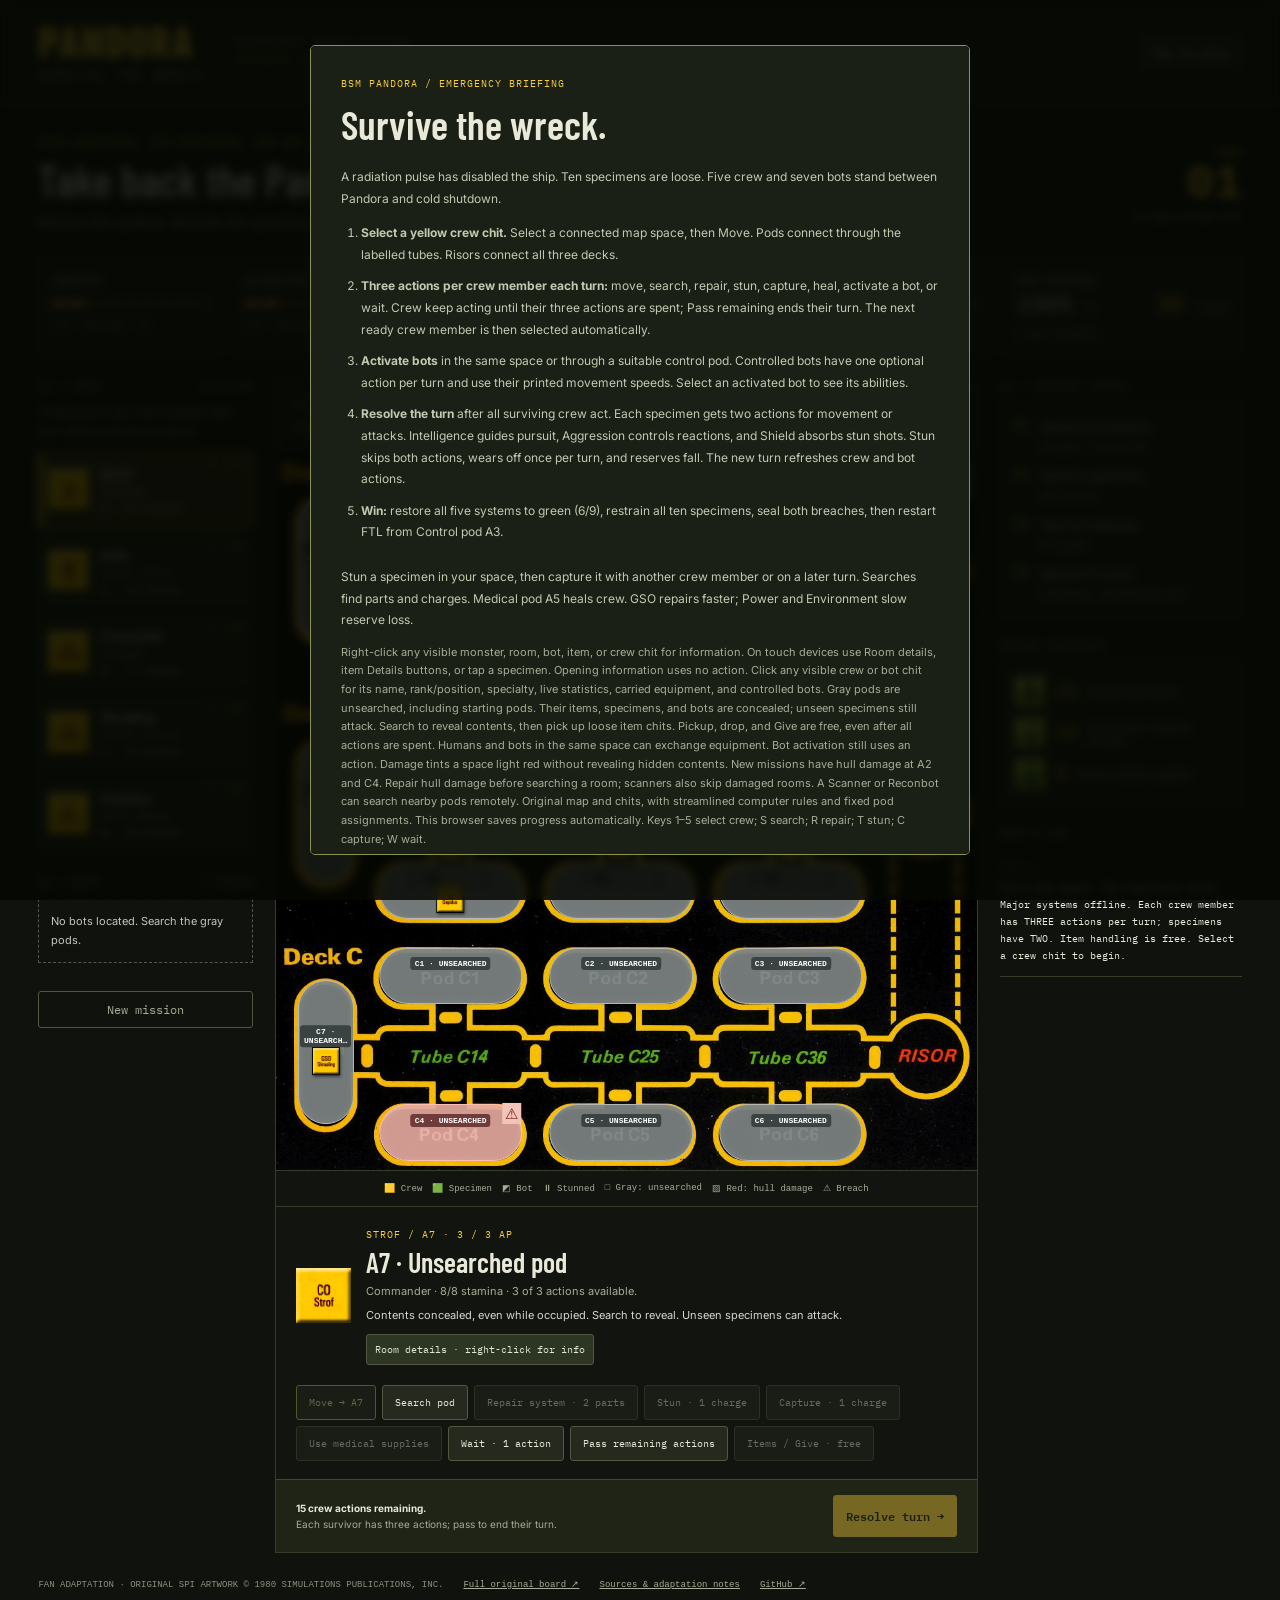
<file: index.html>
<!doctype html><html lang="en"><head><meta charset="utf-8"><meta name="viewport" content="width=device-width,initial-scale=1"><meta name="description" content="A browser survival game with the original Pandora board, crew and specimen chits, and seven bots."><title>Pandora: Survive the Wreck</title><link rel="stylesheet" href="style.css?v=6"></head><body>
<header><a href="./" class="wordmark">PANDORA<span>SURVIVE THE WRECK</span></a><div class="edition">BIOLOGICAL SURVEY MISSION<br><b>DISTRESS SIGNAL ACTIVE · 339317987 714</b></div><button id="help">How to play</button></header>
<main><section class="heading"><div><div class="kicker">FIVE SURVIVORS. TEN SPECIMENS. ONE WAY HOME.</div><h1>Take back the Pandora.</h1><p>Restore the systems. Restrain the specimens. Survive the wreck.</p></div><div id="round"></div></section><div id="systems"></div><div class="layout">
<aside class="roster"><div class="label">01 / CREW <span id="crew-count"></span></div><p class="hint">Three actions per crew member, each turn. Click a chit for its record.</p><div id="crew"></div><div class="label bot-title">02 / BOTS <span>7 CHASSIS</span></div><div id="bots"></div><button id="new" class="quiet">New mission</button></aside>
<section class="center"><div class="map-heading"><div><div class="label">03 / ORIGINAL SHIP SCHEMATIC</div><small>Select a space, then Move. Right-click a room or chit for details.</small></div><div id="tabs"></div></div><div id="viewport"><div id="board"><img class="map-art" src="assets/ship-board.jpg" alt="Original Pandora map with decks A, B, and C, seven pods and three tubes on each deck, and connected risors."><div id="spaces"></div></div></div><div class="legend"><span>🟨 Crew</span><span>🟩 Specimen</span><span>◩ Bot</span><span>⏸ Stunned</span><span>□ Gray: unsearched</span><span>▨ Red: hull damage</span><span>⚠ Breach</span></div><div id="location"></div><div id="actions"></div><div class="turn-bar"><div id="turn-hint"></div><button id="end" class="primary">Resolve turn →</button></div></section>
<aside class="status"><div class="label">04 / MISSION STATUS</div><div id="objectives" class="card"></div><div class="label">SHARED EQUIPMENT</div><div id="inventory" class="card"></div><div class="label">SHIP’S LOG</div><div id="log" aria-live="polite"></div></aside></div>
<footer><span>FAN ADAPTATION · ORIGINAL SPI ARTWORK © 1980 SIMULATIONS PUBLICATIONS, INC.</span><a href="assets/original-board.jpg" target="_blank" rel="noopener">Full original board ↗</a><a href="credits.html">Sources & adaptation notes</a><a href="https://github.com/drtacticon/pandora-survive-the-wreck">GitHub ↗</a></footer></main>
<dialog id="brief"><div class="kicker">BSM PANDORA / EMERGENCY BRIEFING</div><h2>Survive the wreck.</h2><p>A radiation pulse has disabled the ship. Ten specimens are loose. Five crew and seven bots stand between Pandora and cold shutdown.</p><ol><li><b>Select a yellow crew chit.</b> Select a connected map space, then Move. Pods connect through the labelled tubes. Risors connect all three decks.</li><li><b>Three actions per crew member each turn:</b> move, search, repair, stun, capture, heal, activate a bot, or wait. Crew keep acting until their three actions are spent; Pass remaining ends their turn. The next ready crew member is then selected automatically.</li><li><b>Activate bots</b> in the same space or through a suitable control pod. Controlled bots have one optional action per turn and use their printed movement speeds. Select an activated bot to see its abilities.</li><li><b>Resolve the turn</b> after all surviving crew act. Each specimen gets two actions for movement or attacks. Intelligence guides pursuit, Aggression controls reactions, and Shield absorbs stun shots. Stun skips both actions, wears off once per turn, and reserves fall. The new turn refreshes crew and bot actions.</li><li><b>Win:</b> restore all five systems to green (6/9), restrain all ten specimens, seal both breaches, then restart FTL from Control pod A3.</li></ol><p>Stun a specimen in your space, then capture it with another crew member or on a later turn. Searches find parts and charges. Medical pod A5 heals crew. GSO repairs faster; Power and Environment slow reserve loss.</p><p class="hint">Right-click any visible monster, room, bot, item, or crew chit for information. On touch devices use Room details, item Details buttons, or tap a specimen. Opening information uses no action. Click any visible crew or bot chit for its name, rank/position, specialty, live statistics, carried equipment, and controlled bots. Gray pods are unsearched, including starting pods. Their items, specimens, and bots are concealed; unseen specimens still attack. Search to reveal contents, then pick up loose item chits. Pickup, drop, and Give are free, even after all actions are spent. Humans and bots in the same space can exchange equipment. Bot activation still uses an action. Damage tints a space light red without revealing hidden contents. New missions have hull damage at A2 and C4. Repair hull damage before searching a room; scanners also skip damaged rooms. A Scanner or Reconbot can search nearby pods remotely. Original map and chits, with streamlined computer rules and fixed pod assignments. This browser saves progress automatically. Keys 1–5 select crew; S search; R repair; T stun; C capture; W wait.</p><button id="close" class="primary">Return to ship →</button></dialog>
<dialog id="new-dialog"><h2>New mission</h2><p>This replaces the current mission in this browser.</p><label>Shutdown reserve <select id="difficulty"><option value="30">Survival · 30 ticks</option><option value="20">Short clock · 20 ticks</option></select></label><div class="dialog-actions"><button id="cancel-new">Cancel</button><button id="confirm-new" class="primary">Start mission</button></div></dialog><dialog id="unit-dialog" aria-labelledby="unit-name"><div id="unit-content"></div></dialog><dialog id="info-dialog" aria-labelledby="info-name"><div id="info-content"></div></dialog><script src="engine.js?v=6"></script><script src="details.js?v=6"></script><script src="game.js?v=6"></script></body></html>
</file>
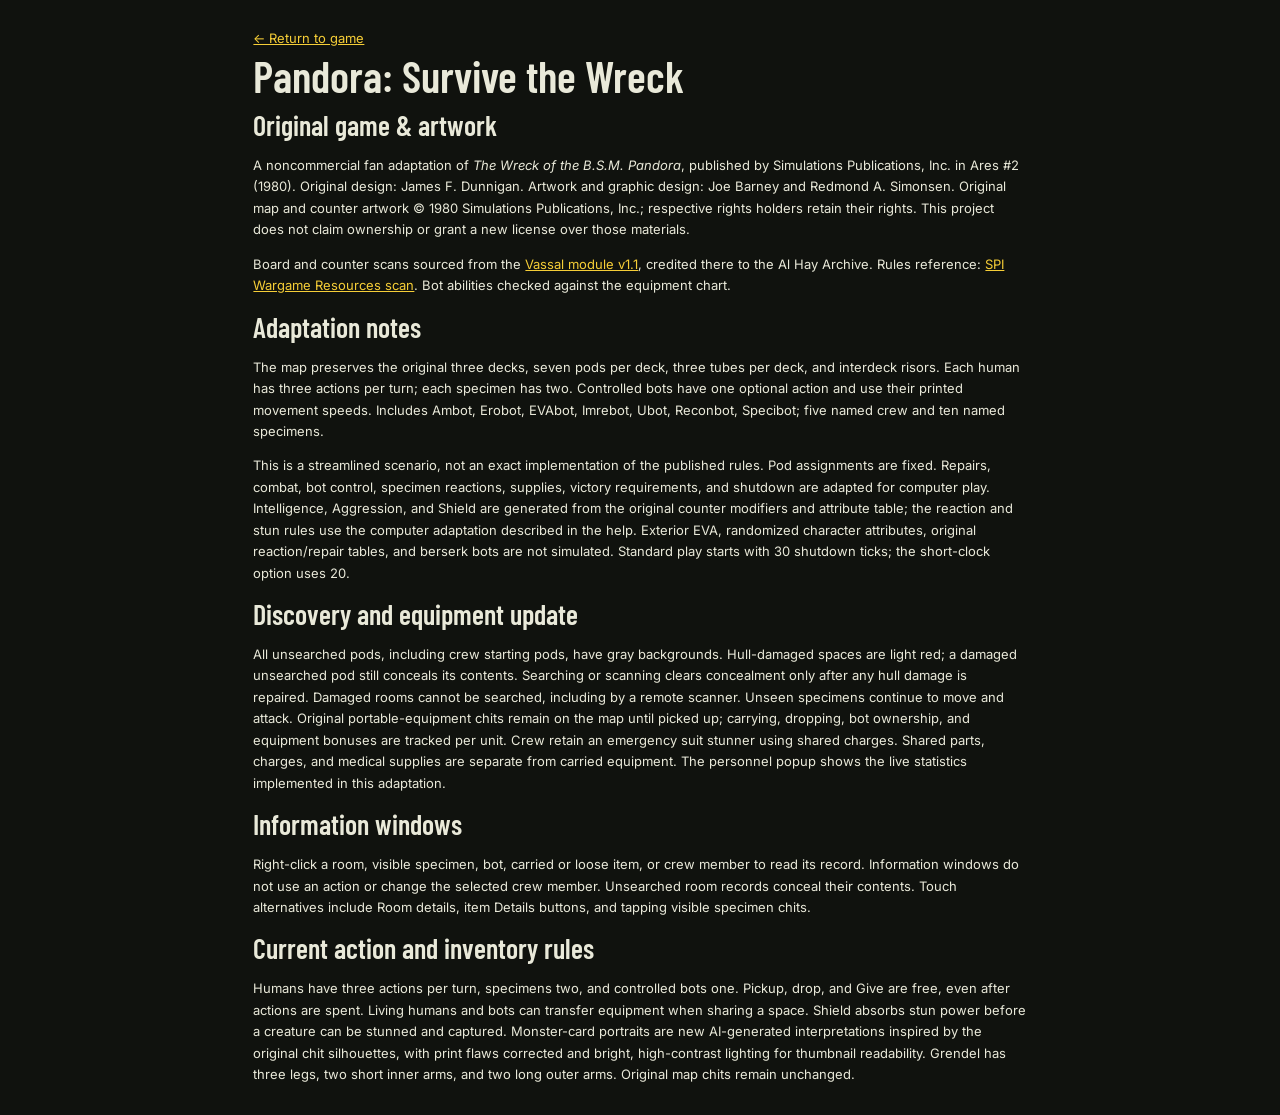
<file: credits.html>
<!doctype html><html lang="en"><head><meta charset="utf-8"><meta name="viewport" content="width=device-width,initial-scale=1"><title>Sources · Pandora: Survive the Wreck</title><link rel="stylesheet" href="style.css"></head><body><main style="max-width:850px"><a href="./">← Return to game</a><h1>Pandora: Survive the Wreck</h1><h2>Original game & artwork</h2><p>A noncommercial fan adaptation of <i>The Wreck of the B.S.M. Pandora</i>, published by Simulations Publications, Inc. in Ares #2 (1980). Original design: James F. Dunnigan. Artwork and graphic design: Joe Barney and Redmond A. Simonsen. Original map and counter artwork © 1980 Simulations Publications, Inc.; respective rights holders retain their rights. This project does not claim ownership or grant a new license over those materials.</p><p>Board and counter scans sourced from the <a href="https://vassalengine.org/wiki_old/wiki/Module:The_Wreck_of_the_B.S.M._Pandora">Vassal module v1.1</a>, credited there to the Al Hay Archive. Rules reference: <a href="https://www.spigames.net/PDFv2/WreckoftheBSMPandora.pdf">SPI Wargame Resources scan</a>. Bot abilities checked against the equipment chart.</p><h2>Adaptation notes</h2><p>The map preserves the original three decks, seven pods per deck, three tubes per deck, and interdeck risors. Each human has three actions per turn; each specimen has two. Controlled bots have one optional action and use their printed movement speeds. Includes Ambot, Erobot, EVAbot, Imrebot, Ubot, Reconbot, Specibot; five named crew and ten named specimens.</p><p>This is a streamlined scenario, not an exact implementation of the published rules. Pod assignments are fixed. Repairs, combat, bot control, specimen reactions, supplies, victory requirements, and shutdown are adapted for computer play. Intelligence, Aggression, and Shield are generated from the original counter modifiers and attribute table; the reaction and stun rules use the computer adaptation described in the help. Exterior EVA, randomized character attributes, original reaction/repair tables, and berserk bots are not simulated. Standard play starts with 30 shutdown ticks; the short-clock option uses 20.</p><h2>Discovery and equipment update</h2><p>All unsearched pods, including crew starting pods, have gray backgrounds. Hull-damaged spaces are light red; a damaged unsearched pod still conceals its contents. Searching or scanning clears concealment only after any hull damage is repaired. Damaged rooms cannot be searched, including by a remote scanner. Unseen specimens continue to move and attack. Original portable-equipment chits remain on the map until picked up; carrying, dropping, bot ownership, and equipment bonuses are tracked per unit. Crew retain an emergency suit stunner using shared charges. Shared parts, charges, and medical supplies are separate from carried equipment. The personnel popup shows the live statistics implemented in this adaptation.</p><h2>Information windows</h2><p>Right-click a room, visible specimen, bot, carried or loose item, or crew member to read its record. Information windows do not use an action or change the selected crew member. Unsearched room records conceal their contents. Touch alternatives include Room details, item Details buttons, and tapping visible specimen chits.</p><h2>Current action and inventory rules</h2><p>Humans have three actions per turn, specimens two, and controlled bots one. Pickup, drop, and Give are free, even after actions are spent. Living humans and bots can transfer equipment when sharing a space. Shield absorbs stun power before a creature can be stunned and captured. Monster-card portraits are new AI-generated interpretations inspired by the original chit silhouettes, with print flaws corrected and bright, high-contrast lighting for thumbnail readability. Grendel has three legs, two short inner arms, and two long outer arms. Original map chits remain unchanged.</p></main></body></html>
</file>
<file: style.css>
@import url('https://fonts.googleapis.com/css2?family=Barlow+Condensed:wght@500;600;700;800&family=IBM+Plex+Mono:wght@400;500&family=Inter:wght@400;500;600&display=swap');
:root{color-scheme:dark;--bg:#10120e;--panel:#191c15;--line:#383c2b;--text:#e9e9d9;--muted:#a6ac95;--gold:#f6ce37;--green:#93b735}*{box-sizing:border-box}body{margin:0;background:var(--bg);color:var(--text);font:13px Inter,Arial,sans-serif}button,select{font:12px 'IBM Plex Mono',monospace;color:var(--text);border:1px solid #535742;background:#25291e;padding:10px 12px;border-radius:3px}button{cursor:pointer;touch-action:manipulation}button:hover:enabled{background:#3a4029;border-color:var(--gold)}button:focus-visible,a:focus-visible{outline:3px solid #fff;outline-offset:3px}button:disabled{opacity:.4;cursor:default}a{color:var(--gold)}header{display:flex;align-items:center;gap:32px;padding:22px 3%;border-bottom:1px solid var(--line);background:#15180f}.wordmark{font:800 44px/.85 'Barlow Condensed',Impact,sans-serif;letter-spacing:1px;text-decoration:none}.wordmark span{font:11px 'IBM Plex Mono',monospace;display:block;letter-spacing:2.7px;margin-top:9px;color:var(--text)}.edition{color:var(--muted);font:10px/1.8 monospace;letter-spacing:1px}.edition b{color:var(--green);font-weight:400}header>button{margin-left:auto}main{max-width:1780px;padding:30px 3% 16px;margin:auto}.heading{display:flex;align-items:center;justify-content:space-between;margin-bottom:24px}.kicker{font:10px/1.5 'IBM Plex Mono',monospace;letter-spacing:1px;color:var(--gold)}h1{font:600 44px/1 'Barlow Condensed',Impact,sans-serif;margin:8px 0 10px}p{line-height:1.65}.heading p{color:var(--muted);margin:0}#round{text-align:right;font:11px monospace;color:var(--gold)}#round strong{font-size:46px;display:block}#round small{font-size:9px;color:var(--muted)}#systems{display:grid;grid-template-columns:repeat(5,1fr) 1.3fr;gap:9px;margin-bottom:26px}.system{padding:13px;background:var(--panel);border:1px solid var(--line)}.system>span{font:10px monospace;color:#cccdbb}.segments{display:flex;gap:3px;margin:12px 0 8px}.segments i{background:#393d2d;height:7px;flex:1}.segments .lit{background:#db8d38}.online .lit{background:var(--green)}.system>small{color:var(--muted);font:9px monospace}.reserve strong{display:block;font:23px monospace;margin:5px 0}.reserve strong small{font-size:10px;color:var(--muted)}.reserve em{float:right;font-style:normal;color:var(--gold)}.layout{display:grid;grid-template-columns:215px minmax(430px,1fr) 242px;gap:22px;align-items:start}.label{font:10px 'IBM Plex Mono',monospace;letter-spacing:.8px;color:var(--muted);display:flex;justify-content:space-between;gap:5px;margin-bottom:10px}.label span{font-size:9px}.hint{font-size:11px;color:var(--muted);line-height:1.7;margin:0 0 13px}.crew-card{position:relative;display:flex;align-items:center;gap:10px;width:100%;padding:12px 9px;text-align:left;margin-bottom:7px;background:#1b1e16;border-color:var(--line)}.crew-card img{width:42px;height:42px}.crew-card div{flex:1;min-width:0}.crew-card b{font:600 13px Inter,sans-serif;display:block}.crew-card small{display:block;font-size:9px;color:var(--muted);margin-top:4px}.crew-card span{font-size:9px;color:#d4cf9d;display:block;margin-top:6px}.crew-card em{position:absolute;right:7px;top:7px;font:8px monospace;color:var(--gold);font-style:normal}.crew-card.active,.bot-card.active{border-color:var(--gold);background:#32321c;box-shadow:inset 3px 0 var(--gold)}.spent:not(.active){opacity:.58}.bot-title{margin-top:25px}.bot-card{display:flex;align-items:center;gap:10px;width:100%;padding:8px;text-align:left;margin-bottom:5px;background:var(--panel);border-color:var(--line)}.bot-card:disabled{opacity:.65}.bot-card img{width:34px;height:34px}.bot-card b{font:11px monospace;display:block}.bot-card small{font:9px monospace;color:var(--muted);display:block;margin-top:5px}.quiet{background:transparent;width:100%;margin-top:15px;color:var(--muted)}.center{border:1px solid var(--line);background:#12150f;min-width:0}.map-heading{display:flex;align-items:center;justify-content:space-between;padding:17px;gap:10px;border-bottom:1px solid var(--line)}.map-heading .label{margin:0 0 6px}.map-heading small{font-size:10px;color:var(--muted)}#tabs{display:flex;gap:3px;flex-shrink:0}#tabs button{padding:8px 10px;font-size:10px}.selected{color:var(--gold);border-color:var(--gold)}#viewport{position:relative;overflow:hidden;aspect-ratio:1093/1122;background:#030403}#viewport.single{aspect-ratio:1093/377}#board{position:absolute;top:0;left:0;width:100%;aspect-ratio:1093/1122}.map-art{display:block;width:100%;height:100%;object-fit:fill}#spaces{position:absolute;inset:0}.space{position:absolute;transform:translate(-50%,-50%);height:7.8%;width:20.5%;border:1px solid transparent;background:transparent;padding:0;border-radius:30px;display:flex;flex-direction:column;align-items:center;justify-content:flex-end;color:var(--text)}.space:hover:enabled{background:#ffff9922;border-color:#ddd390}.space.pod{padding-bottom:.7%}.space.tube{height:7.5%;width:20.5%;border-radius:7px}.space.risor{height:10%;width:10.5%;border-radius:50%}.space.pod[data-space$="7"]{height:20%;width:8%;justify-content:center}.space.reachable{border:2px dashed #a6d74b99;background:#bdf23a0b}.space.inspected{border:2px solid #ffffffc9;background:#ffffff10;box-shadow:0 0 12px #fff3}.space.occupied:not(.inspected){border-color:var(--gold)}.pod-type{color:#f8d747;font:8px monospace;background:#111b;border-radius:3px;padding:2px 4px;max-width:95%;white-space:nowrap;text-overflow:ellipsis;overflow:hidden}.space[data-space$="7"] .pod-type{white-space:normal;font-size:7px}.token-tray{display:flex;align-items:center;justify-content:center;gap:3px;max-width:100%;flex-wrap:wrap;min-height:28px}.counter{width:clamp(18px,2.2vw,32px);height:clamp(18px,2.2vw,32px);border:1px solid #000;box-shadow:1px 2px 3px #0009;object-fit:contain;vertical-align:middle}.counter.dormant{filter:grayscale(.65);opacity:.7}.counter.done{opacity:.55}.spec-counter{position:relative;display:inline-flex}.stunned img{filter:saturate(.3)}.spec-counter>span{position:absolute;right:-2px;bottom:-4px;background:#10254a;color:#fff;font:12px monospace}.breach{position:absolute;top:-2px;right:0;color:#ff6d38;background:#090a07;padding:1px 3px;font-size:15px}.legend{display:flex;justify-content:center;gap:18px;padding:12px 6px;font:9px monospace;color:var(--muted);border-top:1px solid var(--line)}#location{padding:20px;display:flex;gap:15px;align-items:center;border-top:1px solid var(--line)}#location>img{width:55px;height:55px}h2{font:600 28px 'Barlow Condensed',sans-serif;margin:3px 0}#location p{font-size:11px;color:var(--muted);margin:0}#actions,.dialog-actions{display:flex;gap:6px;flex-wrap:wrap;padding:0 20px 18px}#actions button{font-size:10px}.primary{color:#161b0a;background:var(--gold);border-color:var(--gold);font-weight:600}.primary:hover:enabled{color:#000;background:#ffe67a}.move-button{border-color:#a9bc5d;color:#d5e79c}.bot-controls{width:100%;border-top:1px solid var(--line);padding-top:13px;display:flex;gap:6px;flex-wrap:wrap}.bot-controls>span{width:100%;color:var(--muted);font:9px monospace;margin-bottom:3px}.turn-bar{display:flex;gap:14px;align-items:center;justify-content:space-between;padding:15px 20px;background:#202417;border-top:1px solid #41472d}#turn-hint{font-size:10px;color:var(--muted);line-height:1.6}#turn-hint b{color:var(--text);display:block}.turn-bar button{flex-shrink:0}.card{border:1px solid var(--line);background:var(--panel);padding:14px;margin-bottom:22px}.objective{display:flex;gap:12px;margin:12px 0}.objective:first-child{margin-top:0}.objective:last-child{margin-bottom:0}.objective>span{font:12px monospace;color:var(--gold);padding-top:2px}.objective p{margin:0;font-size:11px}.objective small{display:block;color:var(--muted);font-size:9px;margin-top:4px}.complete>span{color:var(--green)}#inventory>div{display:flex;align-items:center;gap:10px;margin-bottom:10px}#inventory>div:last-child{margin-bottom:0}#inventory img{width:31px;height:31px}#inventory b{font:18px monospace;color:var(--gold)}#inventory span{font-size:10px;color:var(--muted)}#log{max-height:580px;overflow:auto;scrollbar-width:thin}#log p{margin:0;padding:12px 0;border-bottom:1px solid var(--line);font:10px/1.7 'IBM Plex Mono',monospace;color:var(--muted)}#log p:first-child{color:var(--text)}#log time{display:block;font-size:8px;color:var(--green);margin-bottom:4px}footer{display:flex;gap:20px;flex-wrap:wrap;padding:25px 0 8px;color:#8a907c;font:9px/1.7 monospace}footer a{color:var(--muted)}dialog{background:#1b2016;color:var(--text);border:1px solid #89924f;border-radius:5px;padding:30px;max-width:660px;max-height:90vh;overflow:auto}dialog::backdrop{background:#050703dd;backdrop-filter:blur(5px)}dialog h2{font-size:40px;margin:9px 0 18px}dialog p,dialog li{font-size:12px;color:#c3c8b1;line-height:1.8}dialog li{padding-bottom:10px}dialog ol{padding-left:20px}dialog>.primary{width:100%}dialog label{display:grid;gap:10px}.dialog-actions{padding:20px 0 0}
@media(min-width:1600px){.counter{width:35px;height:35px}.pod-type{font-size:10px}}@media(max-width:1200px){.layout{grid-template-columns:190px minmax(400px,1fr);gap:16px}.status{grid-column:1/-1;display:grid;grid-template-columns:1fr 1fr 1.4fr;gap:14px}.status>.label{display:none}#log{max-height:260px}#systems{grid-template-columns:repeat(3,1fr)}.counter{width:30px;height:30px}.pod-type{font-size:9px}}@media(max-width:700px){header{padding:18px;gap:12px}.wordmark{font-size:35px}.wordmark span{font-size:8px;letter-spacing:2px}.edition{display:none}main{padding:22px 12px}.heading{gap:15px}h1{font-size:35px}.kicker{font-size:8px}.heading p{font-size:10px}#round strong{font-size:35px}#systems{gap:5px;margin-bottom:18px}.system{padding:9px}.system>span,.system>small{font-size:8px}.reserve strong{font-size:18px}.reserve strong small{font-size:8px}.layout{display:flex;flex-direction:column}.roster{width:100%;display:grid;grid-template-columns:repeat(5,1fr);gap:5px}.roster>.label,.roster>.hint{grid-column:1/-1}.roster>.hint{margin-bottom:0}#crew{display:contents}.crew-card{display:block;padding:8px 4px;text-align:center;min-height:120px;margin:0}.crew-card img{width:38px;height:38px;margin:4px}.crew-card b{font-size:10px;overflow:hidden;text-overflow:ellipsis}.crew-card small{font-size:7px;min-height:18px}.crew-card span{font-size:7px}.crew-card em{position:static;display:block;margin-top:4px}.bot-title{margin-top:12px}#bots{grid-column:1/-1;display:grid;grid-template-columns:repeat(4,1fr);gap:4px}.bot-card{display:block;text-align:center;padding:6px 3px;margin:0}.bot-card img{width:30px;height:30px}.bot-card b{font-size:9px}.bot-card small{font-size:7px}.quiet{grid-column:1/-1;margin:5px 0}.center{width:100%}.map-heading{padding:12px;display:block}#tabs{margin-top:10px}.map-heading small{font-size:9px}.counter{width:20px;height:20px}.token-tray{gap:1px;min-height:19px}.pod-type{font-size:6px;padding:1px 2px}.space[data-space$="7"] .pod-type{display:none}.breach{font-size:10px}.legend{gap:10px;font-size:7px}#location{padding:15px}#location h2{font-size:25px}#location p{font-size:10px}#actions{padding:0 12px 15px}#actions button{padding:10px;font-size:9px}.turn-bar{padding:12px}.turn-bar button{font-size:10px;padding:10px}#turn-hint{font-size:9px}.status{display:grid;grid-template-columns:1fr 1fr;width:100%}.status .card{margin:0}#log{grid-column:1/-1;max-height:240px}.objective{gap:8px}.objective p{font-size:10px}.objective small{font-size:8px}dialog{padding:22px;margin:auto 10px}footer{gap:12px;font-size:8px}}

/* Discovery, equipment, and personnel records. */
.space.fog{background:#7b8080f0;border:1px solid #b5baba;color:white;box-shadow:inset 0 0 10px #ffffff15}
.space.fog:hover:enabled{background:#8c9191f5}
.space.fog .pod-type{color:#fff;background:#333a3adb;font-weight:600;font-size:8px}
.space.hull-damage{background:#e5aaa0e8;border-color:#ffc0b5}
.space.hull-damage:hover:enabled{background:#efb9aef5}
.space.hull-damage .breach{color:#761c17;background:#f2c4ba}
.space.hull-damage .pod-type{background:#622e2dde;color:#fff}
.space.inspected{border:2px solid white;box-shadow:0 0 9px #fff6}
.space.reachable:not(.inspected){border:2px dashed #d1eb8a}
.space .person{cursor:help;position:relative;z-index:2}
.space .person:hover{outline:2px solid white;transform:scale(1.13)}
.counter.loose-item{width:23px;height:23px;border-color:#ded8b5}
.token-tray{gap:2px}
.hidden-bots{border:1px dashed #53574c;padding:12px;color:#c0c6bc}
.inspect-active{padding:0;border:none;background:transparent;flex-shrink:0}
.inspect-active img{width:55px;height:55px;display:block}
.fog-note{color:#d2d7d3!important;margin-top:6px!important}
.legend{flex-wrap:wrap;gap:10px}
.floor-items{width:100%;border-top:1px solid var(--line);padding-top:14px;display:grid;gap:8px}
.floor-items>span{font:9px monospace;color:var(--muted)}
.floor-item,.equipment-row,.controlled-record{display:flex;align-items:center;gap:12px;text-align:left;padding:10px;background:#242a20;border:1px solid #464c39}
.floor-item img,.equipment-row img,.controlled-record img{width:40px;height:40px;flex-shrink:0;object-fit:contain}
.floor-item>div,.equipment-row>div,.controlled-record>div{flex:1}
.floor-item b,.equipment-row b,.controlled-record b{display:block;font-size:12px;color:#eeeeda}
.floor-item small,.equipment-row small,.controlled-record small{display:block;font-size:10px;line-height:1.6;color:#b9c3ab;margin-top:4px}
#unit-dialog{width:min(620px,calc(100vw - 28px))}
.unit-profile-heading{display:flex;align-items:center;gap:20px;border-bottom:1px solid #535b42;padding-bottom:20px}
.unit-profile-heading>img{width:76px;height:76px;image-rendering:auto}
.unit-profile-heading h2{margin:4px 0;font-size:38px}
.unit-profile-heading p{margin:0;color:#d8dccb}
.profile-specialty{margin:18px 0}
.profile-specialty>span{font:10px monospace;text-transform:uppercase;color:var(--gold);letter-spacing:1px}
.profile-specialty p{margin:4px 0}
.profile-stats{display:grid;grid-template-columns:repeat(3,1fr);gap:8px;margin:0 0 18px}
.profile-stats>div{padding:12px 8px;background:#2a3022;border:1px solid #4d553b}
.profile-stats dt{text-transform:uppercase;font:9px monospace;color:#bcc8a4;letter-spacing:1px;margin-bottom:7px}
.profile-stats dd{margin:0;font:12px monospace;color:white}
#unit-dialog h3{font:12px monospace;text-transform:uppercase;color:var(--gold);margin:22px 0 10px}
#unit-dialog .equipment-row,#unit-dialog .controlled-record{margin-bottom:7px}
#unit-dialog .equipment-row button{font-size:10px;padding:8px}
#unit-dialog .empty{font-size:11px;color:#afbca3;margin:5px 0}
.built-in{font:11px/1.7 monospace;padding:10px;border:1px dashed #69734e}
.profile-note{font-size:10px!important;border-top:1px solid #414935;padding-top:14px;margin-top:18px}
.signal-icon{font-size:28px;width:40px;text-align:center;color:#b9c3ab}
#unit-dialog .dialog-actions{padding:12px 0 0;justify-content:flex-end}
@media(max-width:700px){.counter.loose-item{width:16px;height:16px}.space.fog .pod-type{font-size:6px}.space.pod[data-space$="7"] .pod-type{display:block;font-size:5px;padding:1px;white-space:normal}.profile-stats{grid-template-columns:repeat(2,1fr)}.unit-profile-heading{gap:12px}.unit-profile-heading>img{width:60px;height:60px}.unit-profile-heading h2{font-size:32px}.floor-item{gap:8px;padding:8px}.floor-item img{width:30px;height:30px}.floor-item b{font-size:10px}.floor-item small{font-size:9px}}

.profile-dismiss{position:absolute;right:9px;top:9px;padding:3px 9px;font:24px/1.2 monospace;background:#303827;color:#eeeeda;border:1px solid #65734e;z-index:2}.unit-profile-heading{padding-right:14px}

/* Context records and touch equivalents. */
#info-dialog{width:min(620px,calc(100vw - 28px))}
#info-dialog h3{font:12px monospace;text-transform:uppercase;color:var(--gold);margin:22px 0 10px}
#info-dialog .empty{font-size:11px;color:#b7c3aa;line-height:1.8}
#info-dialog .dialog-actions{padding:16px 0 0;justify-content:flex-end}
.room-record-icon{display:grid;place-items:center;font:70px/1 monospace;color:var(--gold);width:76px;flex-shrink:0}
.damage-warning{background:#66322d;color:#ffe0d7!important;padding:12px;border:1px solid #e6a498;font-weight:600}
.record-link{display:flex;align-items:center;gap:12px;width:100%;padding:10px;margin-bottom:7px;text-align:left;background:#252d20}
.record-link img{width:40px;height:40px;flex-shrink:0}
.record-link span{font:12px monospace}.record-link small{display:block;color:#b9c8a7;font-size:10px;margin-top:5px}
.room-details-button{margin-top:10px;font-size:10px;padding:8px;color:#e2e7d4;background:#2d3523}
.item-actions{display:flex;gap:5px;flex-wrap:wrap;flex:0 0 auto!important;max-width:140px}
.counter[data-specimen],.counter[data-item]{cursor:help}
@media(max-width:700px){.item-actions{flex-direction:column;max-width:65px}.room-record-icon{font-size:50px;width:55px}.room-details-button{font-size:9px}.record-link span{font-size:11px}}

/* Three-action crew, free transfers, and specimen portraits. */
.equipment-row{flex-wrap:wrap}.equipment-transfer{display:flex;gap:10px;align-items:end;flex:1 0 100%!important;width:100%;border-top:1px solid #48513d;padding-top:10px}.equipment-transfer label{display:grid;gap:5px;flex:1;color:#c9d4bb;font:10px monospace}.equipment-transfer select{width:100%;font-size:11px;min-height:36px}.equipment-transfer button{flex-shrink:0;padding:10px;font-size:10px}
#info-dialog.specimen-card{width:min(700px,calc(100vw - 28px))}.specimen-card .unit-profile-heading>img{width:180px;height:220px;object-fit:contain;border:1px solid #a9b59b;background:#172a3a}.specimen-card .unit-profile-heading h2{font-size:44px}.specimen-card .profile-stats>div:nth-child(-n+3){border-color:#8b8750;background:#363c24}.specimen-card .profile-stats>div:nth-child(-n+3) dd{font-size:22px;color:#f5df8e}.specimen-original{display:flex;align-items:center;gap:14px;margin-top:15px;padding:12px;background:#242c1d;color:#b9c8a7;font:10px/1.7 monospace}.specimen-original img{width:60px;height:60px;flex-shrink:0}
@media(max-width:700px){.specimen-card .unit-profile-heading>img{width:120px;height:150px}.specimen-card .unit-profile-heading h2{font-size:34px}.equipment-transfer{gap:7px}.equipment-transfer select{font-size:10px}.specimen-card .profile-stats{grid-template-columns:repeat(3,1fr)}.specimen-card .profile-stats dd{font-size:10px}.specimen-card .profile-stats>div:nth-child(-n+3) dd{font-size:18px}}
</file>
